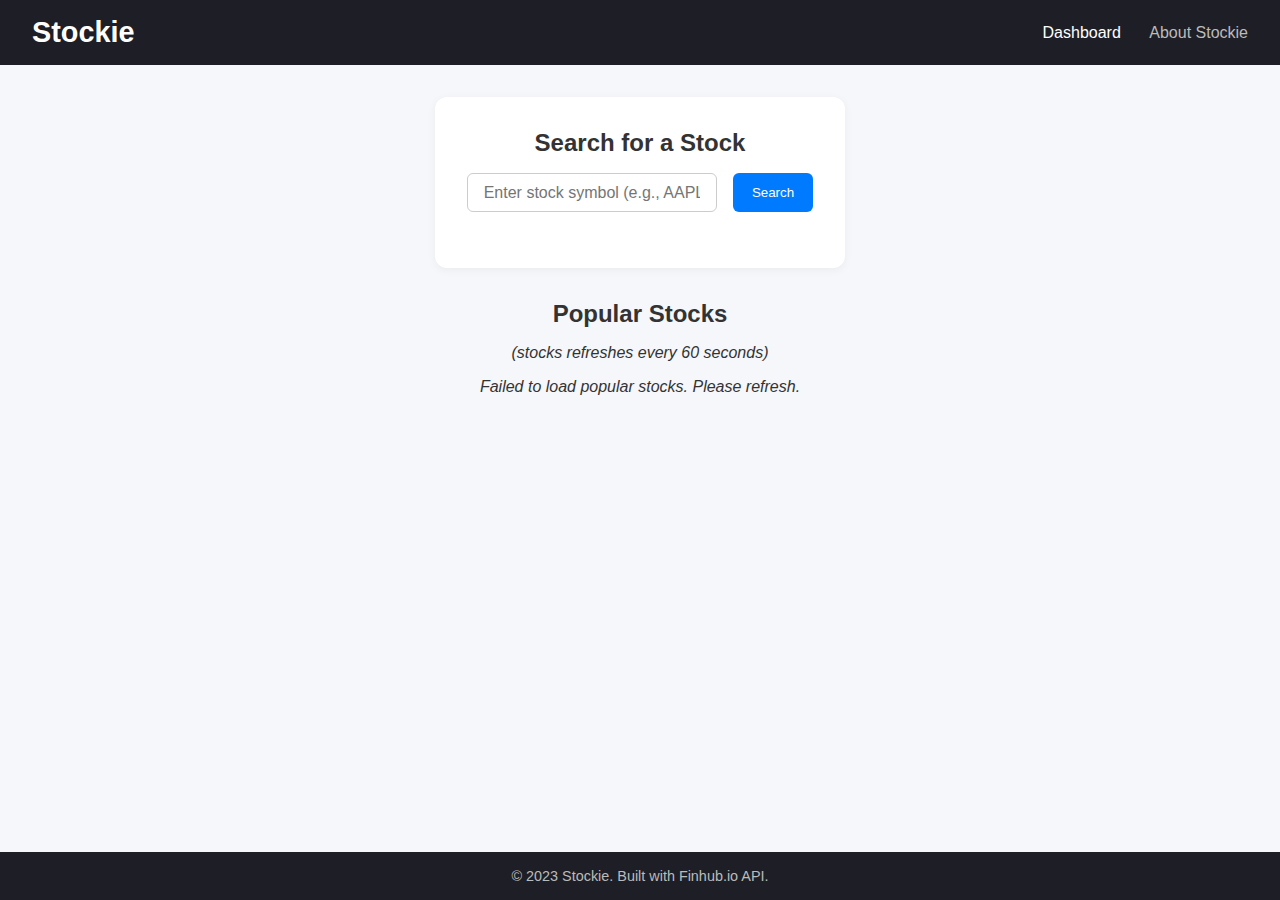
<file: index.html>
<!DOCTYPE html>
<html lang="en">
<head>
  <meta charset="UTF-8" />
  <meta name="viewport" content="width=device-width, initial-scale=1.0" />
  <title>Stockie - Live Stock Tracker</title>
  <link rel="stylesheet" href="style.css" />
</head>
<body>
  <header>
    <h1>Stockie</h1>
    <nav>
      <a href="index.html" class="active">Dashboard</a>
      <a href="about.html">About Stockie</a>
    </nav>
  </header>

  <main>
    <section class="search-section">
      <h2>Search for a Stock</h2>
      <form id="stockForm">
        <input type="text" id="stockSymbol" placeholder="Enter stock symbol (e.g., AAPL)" required />
        <button type="submit">Search</button>
      </form>
      <div id="stockResult" class="stock-result"></div>
    </section>

    <section class="popular-section">
      <h2>Popular Stocks</h2>
      <p>(stocks refreshes every 60 seconds)</p>
      <div id="popularStocksContainer" class="stocks-grid"></div>
    </section>
  </main>

  <footer>
    <p>© 2023 Stockie. Built with Finhub.io API.</p>
  </footer>

  <script src="script.js"></script>
</body>
</html>
</file>
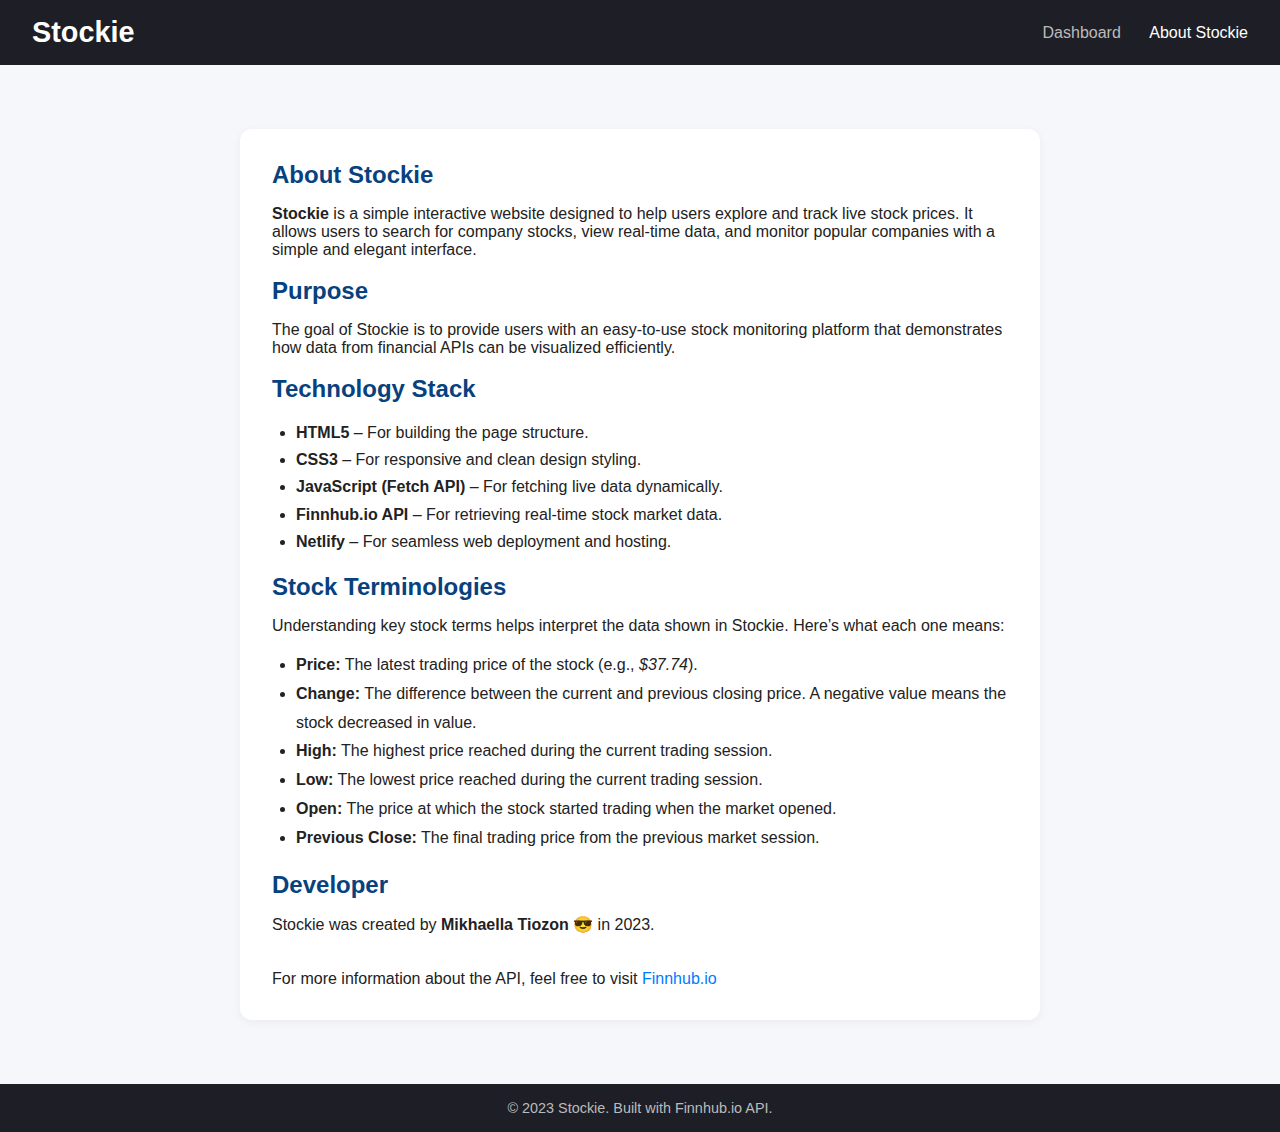
<file: about.html>
<!DOCTYPE html>
<html lang="en">
<head>
  <meta charset="UTF-8" />
  <meta name="viewport" content="width=device-width, initial-scale=1.0" />
  <title>About Stockie - Live Stock Tracker</title>
  <link rel="stylesheet" href="style.css" />
</head>
<body>
  <header>
    <h1>Stockie</h1>
    <nav>
      <a href="index.html">Dashboard</a>
      <a href="about.html" class="active">About Stockie</a>
    </nav>
  </header>

  <main>
    <section class="about">
      <h2>About Stockie</h2>
      <p>
        <strong>Stockie</strong> is a simple interactive website designed to help users
        explore and track live stock prices. It allows users to search for company stocks,
        view real-time data, and monitor popular companies with a simple and elegant interface.
      </p>
      <br />
      <h2>Purpose</h2>
      <p>
        The goal of Stockie is to provide users with an easy-to-use stock monitoring platform that demonstrates 
        how data from financial APIs can be visualized efficiently. 
      </p>
      <br />
      <h2>Technology Stack</h2>
      <ul style="margin-left: 1.5rem; line-height: 1.7;">
        <li><strong>HTML5</strong> – For building the page structure.</li>
        <li><strong>CSS3</strong> – For responsive and clean design styling.</li>
        <li><strong>JavaScript (Fetch API)</strong> – For fetching live data dynamically.</li>
        <li><strong>Finnhub.io API</strong> – For retrieving real-time stock market data.</li>
        <li><strong>Netlify</strong> – For seamless web deployment and hosting.</li>
      </ul>
      <br />
      <h2>Stock Terminologies</h2>
      <p>
        Understanding key stock terms helps interpret the data shown in Stockie. Here’s what each one means:
      </p>

      <div style="margin-top: 1rem;">
        <ul style="margin-left: 1.5rem; line-height: 1.8;">
          <li><strong>Price:</strong> The latest trading price of the stock (e.g., <em>$37.74</em>).</li>
          <li><strong>Change:</strong> The difference between the current and previous closing price. A negative value means the stock decreased in value.</li>
          <li><strong>High:</strong> The highest price reached during the current trading session.</li>
          <li><strong>Low:</strong> The lowest price reached during the current trading session.</li>
          <li><strong>Open:</strong> The price at which the stock started trading when the market opened.</li>
          <li><strong>Previous Close:</strong> The final trading price from the previous market session.</li>
        </ul>
      </div>
      <br />
      <h2>Developer</h2>
      <p>
        Stockie was created by <strong>Mikhaella Tiozon</strong> 😎 in 2023.
      </p>
      <br />
      <br />
      <p>
        For more information about the API, feel free to visit
        <a href="https://finnhub.io/" target="_blank">Finnhub.io</a>
      </p>
    </section>
  </main>

  <footer>
    <p>© 2023 Stockie. Built with Finnhub.io API.</p>
  </footer>
</body>
</html>
</file>
<file: style.css>
/* --- General Reset --- */
* {
  margin: 0;
  padding: 0;
  box-sizing: border-box;
  font-family: "Poppins", sans-serif;
}

body {
  background-color: #f5f7fa;
  color: #222;
  display: flex;
  flex-direction: column;
  min-height: 100vh;
}

/* --- Header --- */
header {
  background-color: #1e1f26;
  color: #fff;
  padding: 1rem 2rem;
  display: flex;
  justify-content: space-between;
  align-items: center;
}

header h1 {
  font-weight: 600;
  font-size: 1.8rem;
}

nav a {
  color: #bbb;
  margin-left: 1.5rem;
  text-decoration: none;
  font-weight: 500;
  transition: color 0.3s ease;
}

nav a:hover,
nav a.active {
  color: #fff;
}

/* --- Main Sections --- */
main {
  flex: 1;
  padding: 2rem;
  max-width: 1000px;
  margin: 0 auto;
}

/* --- Search Section --- */
.search-section {
  background: #fff;
  border-radius: 12px;
  padding: 2rem;
  box-shadow: 0 2px 10px rgba(0, 0, 0, 0.05);
  text-align: center;
  margin-bottom: 2rem;
}

.search-section h2 {
  margin-bottom: 1rem;
  color: #333;
}

form {
  display: flex;
  justify-content: center;
  gap: 1rem;
  margin-bottom: 1.5rem;
}

form input {
  padding: 0.6rem 1rem;
  width: 250px;
  border: 1px solid #ccc;
  border-radius: 6px;
  font-size: 1rem;
}

form button {
  background-color: #007bff;
  color: white;
  border: none;
  padding: 0.6rem 1.2rem;
  border-radius: 6px;
  cursor: pointer;
  transition: background-color 0.3s ease;
}

form button:hover {
  background-color: #0056b3;
}

/* --- Stock Result --- */
.stock-result {
  font-size: 1.1rem;
  color: #333;
  text-align: center;
}

.stock-result h3 {
  color: #007bff;
  margin-bottom: 0.5rem;
}

/* --- Popular Stocks --- */
.popular-section h2, .popular-section p {
  margin-bottom: 1rem;
  text-align: center;
  color: #333;
}

.popular-section p{
  font-style: italic;
}

.stocks-grid {
  display: grid;
  grid-template-columns: repeat(auto-fit, minmax(150px, 1fr));
  gap: 1rem;
}

.stock-card {
  background-color: #fff;
  border-radius: 10px;
  padding: 1rem;
  text-align: center;
  box-shadow: 0 2px 8px rgba(0, 0, 0, 0.05);
  transition: transform 0.2s ease, box-shadow 0.2s ease;
  cursor: pointer;
}

.stock-card:hover {
  transform: translateY(-4px);
  box-shadow: 0 4px 12px rgba(0, 0, 0, 0.1);
}

.stock-symbol {
  font-weight: 600;
  font-size: 1.2rem;
  color: #333;
}

.stock-price {
  margin-top: 0.3rem;
  font-size: 1.1rem;
  color: #007bff;
}

.stock-change {
  margin-top: 0.3rem;
  font-weight: 500;
}

/* --- About Page --- */
.about {
  background: #fff;
  border-radius: 12px;
  padding: 2rem;
  box-shadow: 0 2px 10px rgba(0, 0, 0, 0.05);
  max-width: 800px;
  margin: 2rem auto;
}

.about h2 {
  margin-bottom: 1rem;
  color: #07417e;
}

/* --- Footer --- */
footer {
  background-color: #1e1f26;
  color: #bbb;
  text-align: center;
  padding: 1rem;
  font-size: 0.9rem;
}

.about a {
  text-decoration: none;       
  color: #007bff;              
  font-weight: 500;            
  font-family: "Poppins", sans-serif; 
  transition: color 0.3s ease;
}

.about a:hover {
  color: #e00a0a;             
}
</file>
